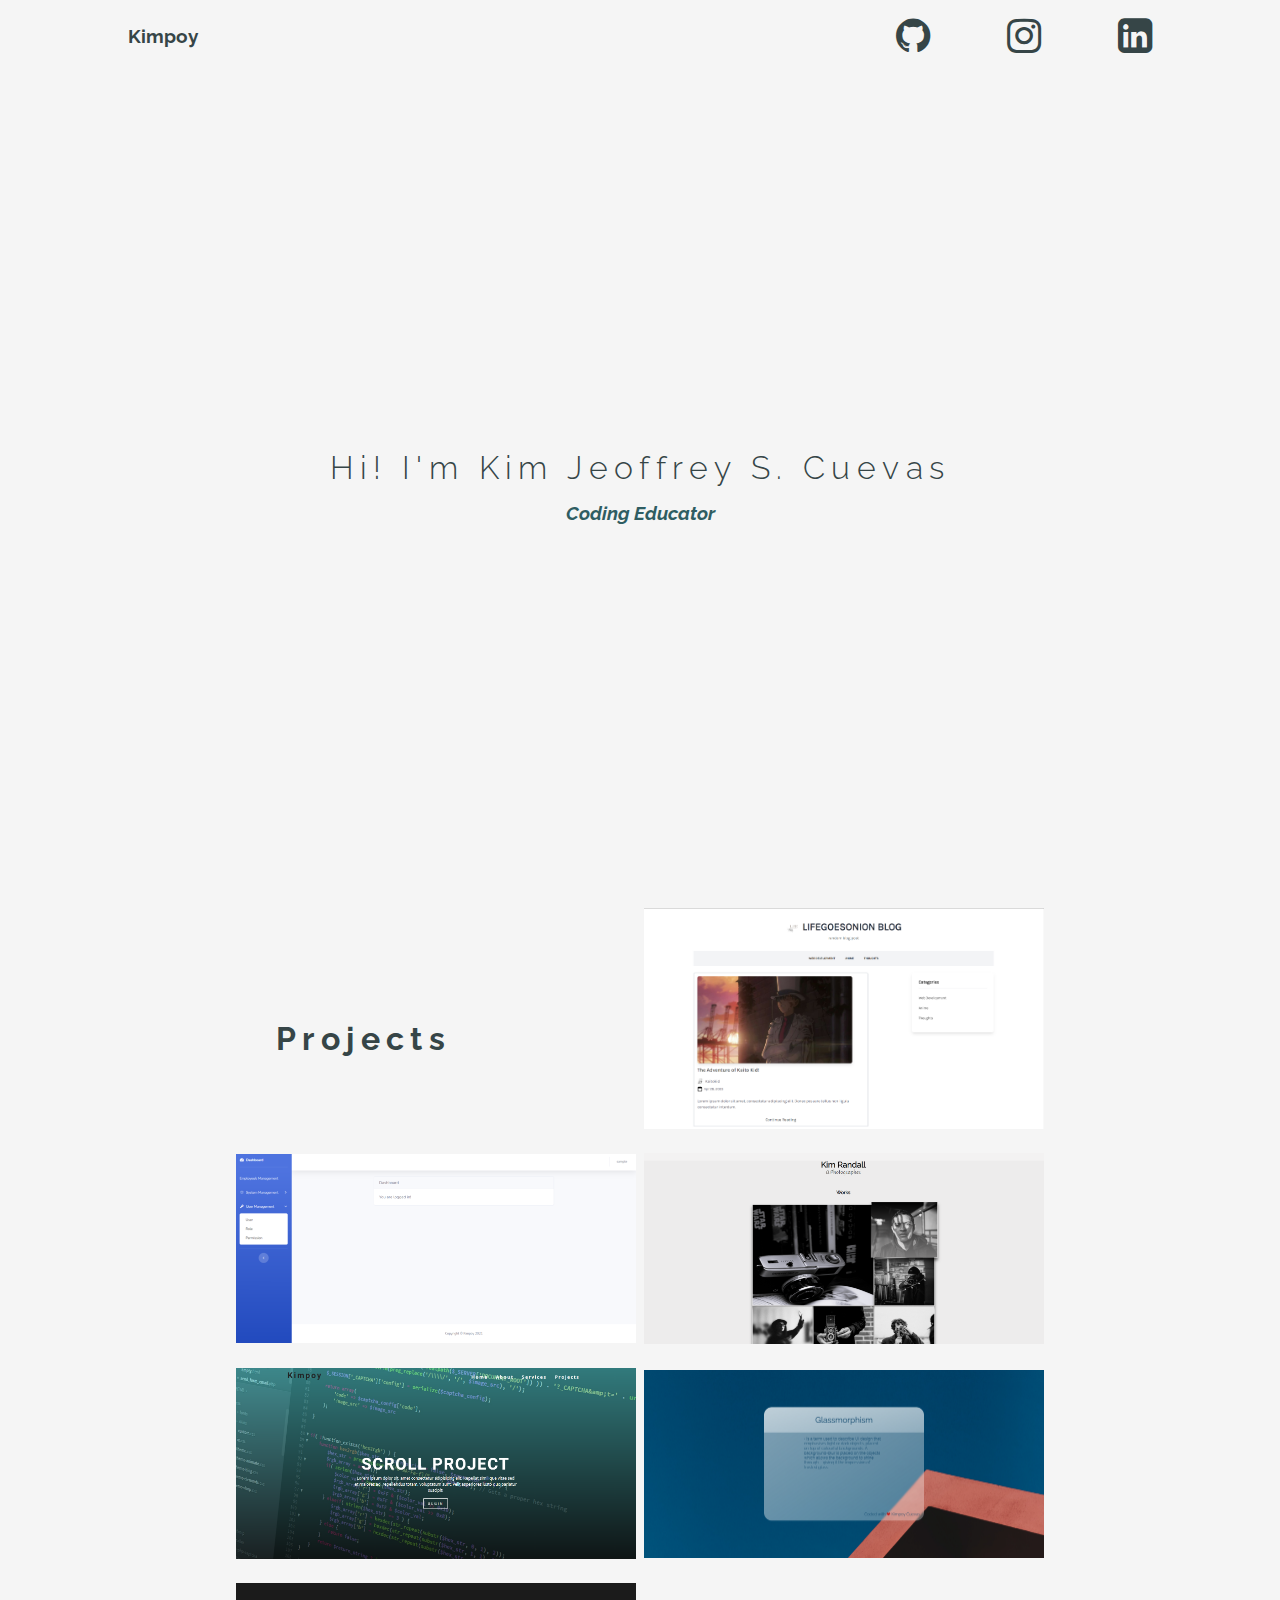
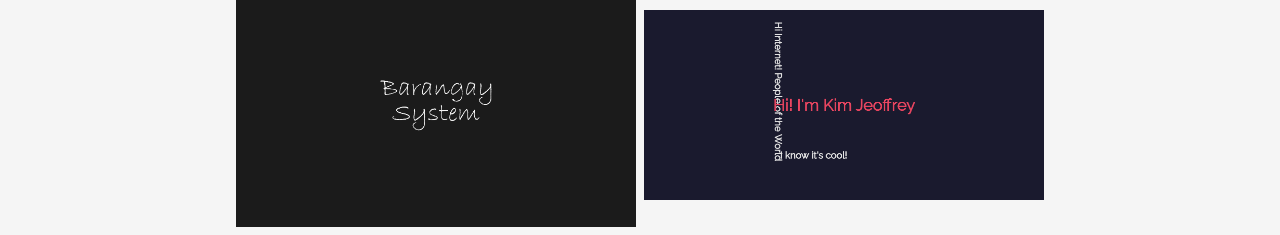
<file: index.html>
<!DOCTYPE html>
<html lang="en">
  <head>
    <meta charset="UTF-8" />
    <meta http-equiv="X-UA-Compatible" content="IE=edge" />
    <meta name="viewport" content="width=device-width, initial-scale=1.0" />
    <title>Kimpoy Cuevas</title>
    <link
      rel="shortcut icon"
      href="includes/img/letterlogo.png"
      type="image/x-icon"
    />
    <link
      rel="stylesheet"
      href="https://cdnjs.cloudflare.com/ajax/libs/font-awesome/4.7.0/css/font-awesome.min.css"
      integrity="sha512-SfTiTlX6kk+qitfevl/7LibUOeJWlt9rbyDn92a1DqWOw9vWG2MFoays0sgObmWazO5BQPiFucnnEAjpAB+/Sw=="
      crossorigin="anonymous"
      referrerpolicy="no-referrer"
    />
    <link rel="preconnect" href="https://fonts.googleapis.com" />
    <link rel="preconnect" href="https://fonts.gstatic.com" crossorigin />
    <link
      href="https://fonts.googleapis.com/css2?family=Raleway&display=swap"
      rel="stylesheet"
    />
    <link rel="stylesheet" href="includes/style.css" />
  </head>
  <body>
    <div class="container">
      <!-------------------------- Navigation  --------------------------->
      <nav class="navigation">
        <ul class="navigation-nav">
          <li class="navigation-item">
            <h3>Kimpoy</h3>
          </li>
          <li class="navigation-item icons">
            <a href="https://github.com/kimpoy" target="_blank">
              <i class="fa fa-github" style="font-size: 2.5rem"></i>
            </a>
            <a href="https://www.instagram.com/kimpoy_mari/" target="_blank">
              <i class="fa fa-instagram" style="font-size: 2.5rem"></i>
            </a>
            <a
              href="https://www.linkedin.com/in/kim-jeoffrey-cuevas-971996144/"
              target="_blank"
            >
              <i
                class="fa fa-linkedin-square"
                style="font-size: 2.5rem"
                aria-hidden="true"
              ></i>
            </a>
          </li>
        </ul>
      </nav>

      <!-------------------------- Content  --------------------------->
      <div class="content">
        <div class="wrapper">
          <div class="landing">
            <h1 class="title-text">Hi! I'm Kim Jeoffrey S. Cuevas</h1>
            <div class="sub-text-wrapper">
              <div class="tooltip">
                <h3 class="sub-text">Coding Educator</h3>
                <span class="tooltiptext">
                  Html, Css, Vanilla Javascript, Nextjs, Bootstrap, Php, Mysql,
                  Laravel, Data Analytics, Game Development (Roblox Studio)
                </span>
              </div>
            </div>
          </div>

          <!-------------------------- Gallery  --------------------------->
          <div class="gallery">
            <div class="gallery-title">
              <h1>projects</h1>
            </div>

            <div class="image">
              <a
                href="https://lifegoesonion-idg7w5bld-kimpoy.vercel.app/"
                target="blank"
              >
                <img src="includes/img/blog.png" alt="img1" class="image-img" />
                <div class="image-overlay">
                  <div class="image-title">Blog site</div>
                  <p class="image-description">
                    Blog website using nextjs and hygraph
                  </p>
                </div>
              </a>
            </div>
            <div class="image">
              <a
                href="https://github.com/kimpoy/employeeManagement"
                target="blank"
              >
                <img
                  src="includes/img/employee.PNG"
                  alt="img1"
                  class="image-img"
                />
                <div class="image-overlay">
                  <div class="image-title">Employee Management</div>
                  <p class="image-description">
                    employee management using laravel
                  </p>
                </div>
              </a>
            </div>

            <div class="image">
              <a href="https://greyscale.netlify.app/" target="blank">
                <img src="includes/img/grey.png" alt="img1" class="image-img" />
                <div class="image-overlay">
                  <div class="image-title">Photo Gallery</div>
                  <p class="image-description">responsive photo gallery</p>
                </div>
              </a>
            </div>

            <div class="image">
              <a href="https://scroll-behaviour.netlify.app/" target="blank">
                <img
                  src="includes/img/scroll.PNG"
                  alt="img1"
                  class="image-img"
                />
                <div class="image-overlay">
                  <div class="image-title">Responsive Scroll</div>
                  <p class="image-description">
                    responsive scrolling of landing page using vanilla js
                  </p>
                </div>
              </a>
            </div>

            <div class="image">
              <a href="https://glass-theme.netlify.app/" target="blank">
                <img
                  src="includes/img/glass.PNG"
                  alt="img1"
                  class="image-img"
                />
                <div class="image-overlay">
                  <div class="image-title">Glassmorphism</div>
                  <p class="image-description">
                    glass effect using css backdrop-filter
                  </p>
                </div>
              </a>
            </div>

            <div class="image">
              <a
                href="https://github.com/kimpoy/barangay_system"
                target="blank"
              >
                <img src="includes/img/brgy.png" alt="img1" class="image-img" />
                <div class="image-overlay">
                  <div class="image-title">Barangay System</div>
                  <p class="image-description">
                    barangay management system using php
                  </p>
                </div>
              </a>
            </div>

            <div class="image">
              <a href="https://animating-svg-text.netlify.app/" target="blank">
                <img src="includes/img/svg.PNG" alt="img1" class="image-img" />
                <div class="image-overlay">
                  <div class="image-title">Svg Text</div>
                  <p class="image-description">
                    svg text animation using vanilla js IntersectionObserver
                  </p>
                </div>
              </a>
            </div>
          </div>
          <!-------------------------- End of Gallery  --------------------------->
        </div>
      </div>
    </div>
    <!-------------------------- Script  --------------------------->
    <script src="includes/app.js"></script>
  </body>
</html>
</file>
<file: includes/style.css>
:root {
  --color-primary: #2f5d62;
  --color-primary-dark: #364547;
  --color-accent: #f5f5f5;
  --font: "Raleway", sans-serif;
  --transition: 0.4s;
}
* {
  margin: 0;
  padding: 0;
  box-sizing: border-box;
}
h1,
h2,
h3,
h4,
h5,
h6,
p {
  -webkit-touch-callout: none;
  -webkit-user-select: none;
  -khtml-user-select: none;
  -moz-user-select: none;
  -ms-user-select: none;
  user-select: none;
}

h1 {
  letter-spacing: 0.2em;
  text-transform: capitalize;
}
body {
  background: var(--color-accent);
  font-family: var(--font);
  color: var(--color-primary-dark);
}

/**--------------------------------------------------Container------------------------------------------------  */
.container {
  width: 80%;
  margin: auto;
}

/**--------------------------------------------------Navigation------------------------------------------------  */
.navigation {
  display: flex;
  flex-direction: column;
  justify-content: center;
  width: 100%;
  margin-inline: auto;
  height: 8vh;
}

.navigation-nav {
  display: flex;
  justify-content: space-between;
  align-items: center;
}

.navigation-item {
  display: flex;
  justify-content: space-between;
  list-style: none;
}

/** font awesome */
.fa {
  color: var(--color-primary-dark);
}

/** font awesome spacing */
.icons {
  display: flex;
  width: 60%;
}

/**--------------------------------------------------Landing------------------------------------------------  */

.landing {
  display: flex;
  flex-direction: column;
  justify-content: center;
  height: 92vh;
}

/** title */
.title-text {
  font-weight: 300;
  text-align: center;
  margin-block: 0 0.5em;
}

/** sub text with tooltip */
.sub-text-wrapper {
  text-align: center;
}

.sub-text {
  font-style: italic;
  cursor: pointer;
  color: var(--color-primary);
}

.tooltip {
  position: relative;
  display: inline-block;
}

.tooltip .tooltiptext {
  visibility: hidden;
  background: var(--color-primary-dark);
  width: 10rem;
  color: #f1f1f1;
  text-align: center;
  border-radius: 6px;
  padding: 0.3em;
  transition: var(--transition);

  /* Position the tooltip */
  position: absolute;
  top: 100%;
  left: 50%;
  margin-left: -5rem; /* Use half of the width (120/2 = 60), to center the tooltip */
  z-index: 1;
  margin-block: 1em 0;
  -webkit-touch-callout: none;
  -webkit-user-select: none;
  -khtml-user-select: none;
  -moz-user-select: none;
  -ms-user-select: none;
  user-select: none;
}

/* positioning tooltiptext inside of tooltipy from top to bottom */
.tooltip > .tooltiptext {
  transform: translateY(-1em);
  transition: transform var(--transition);
}

.tooltip:hover .tooltiptext {
  visibility: visible;
}

/* position to normal for animation */
.tooltip:hover > .tooltiptext {
  transform: translateX(0);
}

/**--------------------------------------------------Gallery------------------------------------------------  */
.gallery {
  display: grid;
  grid-template-columns: repeat(auto-fill, 400px);
  grid-gap: 0.5em;
  justify-content: center;
  align-items: center;
}
.gallery-title {
  margin: 10% 0 0 10%;
}

.image {
  position: relative;
  width: 100%;
  margin: 0.5em 0;
}

.image-img {
  display: block;
  width: 100%;
  height: 100%;
}

.image-overlay {
  position: absolute;
  top: 0;
  left: 0;
  width: 100%;
  height: 100%;
  /* for transparent bg*/
  /* background: rgba(0, 0, 0, 0.6); */
  background: var(--color-primary);
  color: var(--color-accent);
  display: flex;
  flex-direction: column;
  justify-content: center;
  align-items: center;
  transition: var(--transition);
  cursor: pointer;
  opacity: 0;
  overflow: hidden;
}

.image-title {
  font-size: 1.5rem;
  font-weight: 800;
  text-transform: capitalize;
  letter-spacing: 0.25em;
}

.image-description {
  margin: 0.35em 0 0 0;
  text-align: center;
  overflow-wrap: break-word;
  text-transform: lowercase;
}

/* hover */
.image-overlay:hover {
  opacity: 1;
}

/* positioning element/s inside of image-overlay from right to left */
.image-overlay > * {
  transform: translateX(1.1em);
  transition: transform var(--transition);
  background: var(--color-primary);
}

/* position to normal for animation */
.image-overlay:hover > * {
  transform: translateY(0);
}

/**--------------------------------------------------Media Query------------------------------------------------  */

@media (min-width: 1024px) {
  .icons {
    width: 25%;
  }
}
</file>
